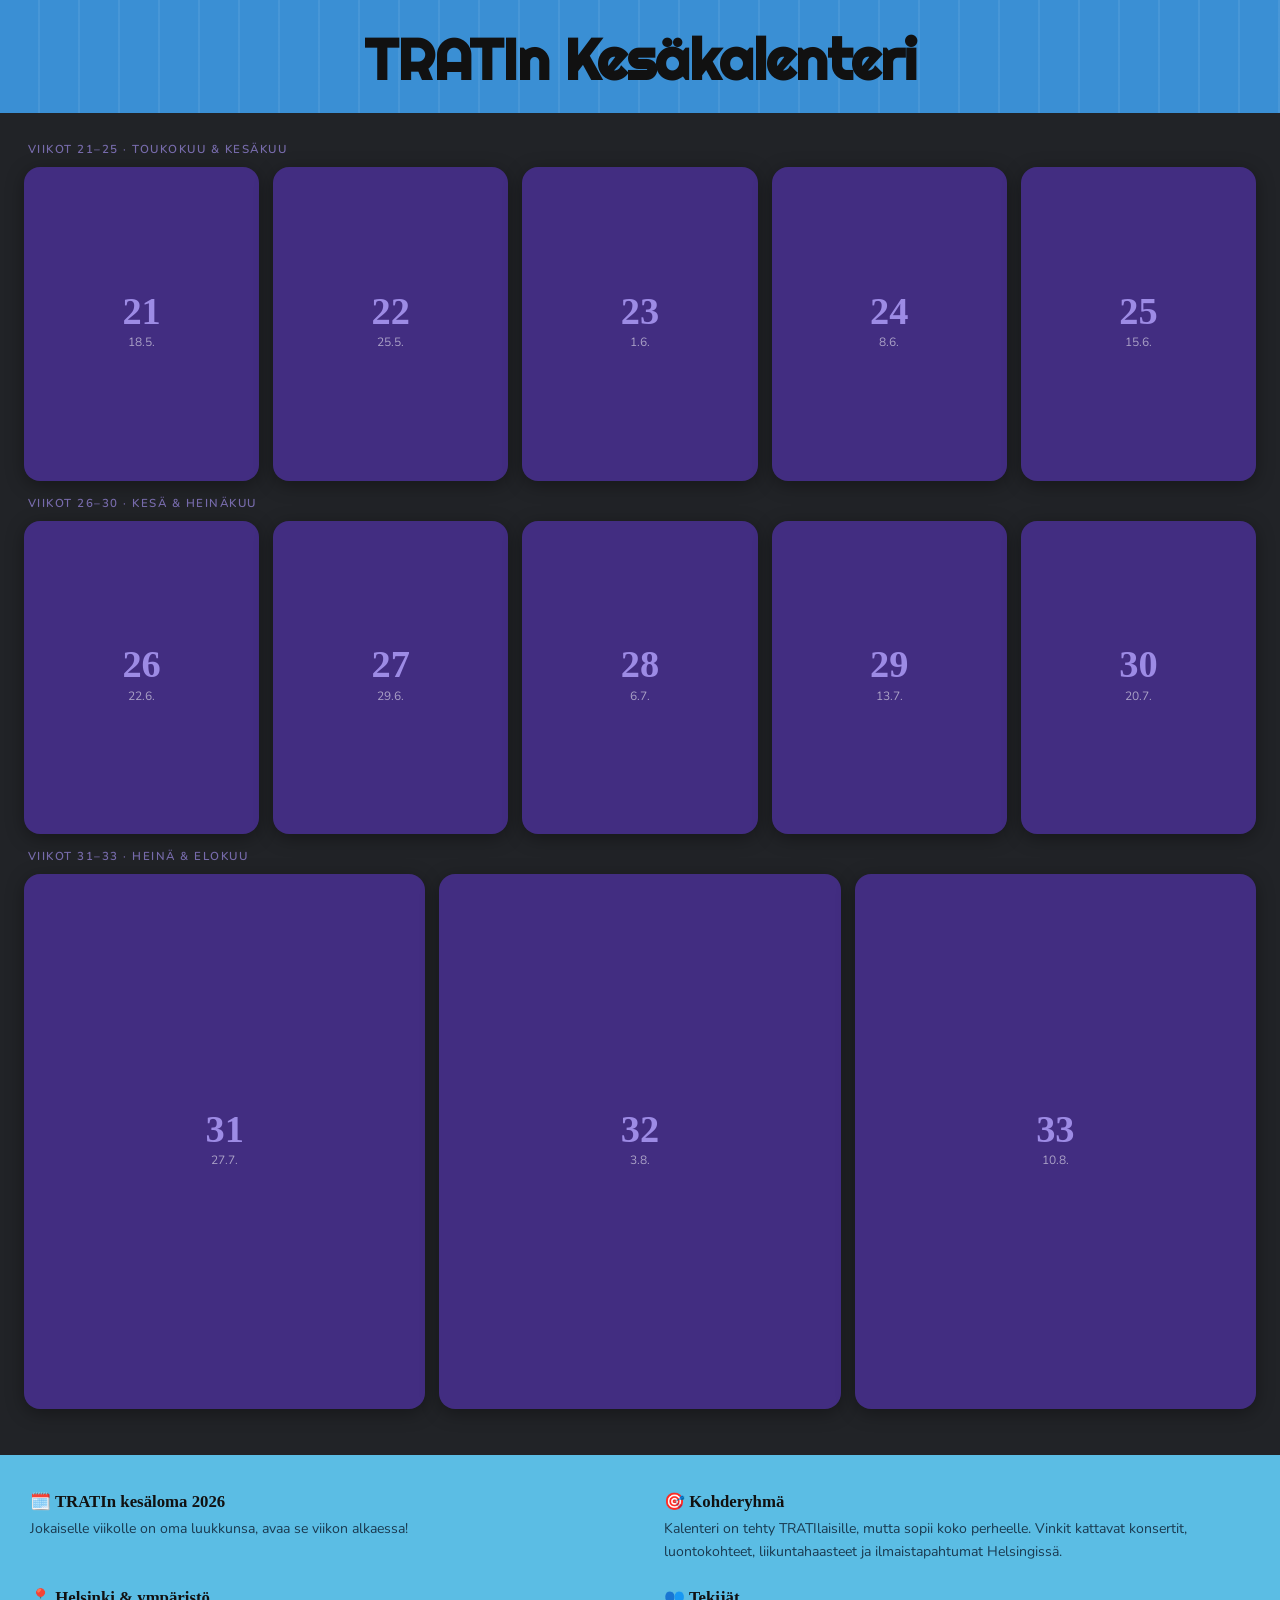
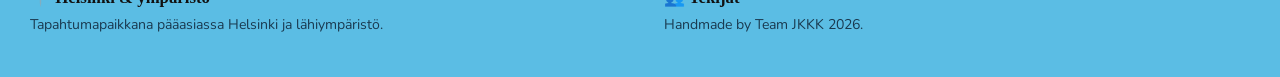
<file: index.html>
<!DOCTYPE html>
<html lang="fi">
<head>
  <meta charset="UTF-8">
  <meta name="viewport" content="width=device-width, initial-scale=1.0">
  <title>TRATIn Kesäkalenteri 2026</title>
  <link href="https://fonts.googleapis.com/css2?family=Righteous&family=Nunito:wght@400;500;600&display=swap" rel="stylesheet">
  <link rel="stylesheet" href="kalenteri.css">
</head>
<body>

  <!-- HEADER -->
  <header>
    <h1>TRATIn Kesäkalenteri</h1>
  </header>

  <!-- CALENDAR -->
  <div class="calendar-wrap">
    <div class="week-label">Viikot 21–25 · Toukokuu &amp; Kesäkuu</div>
    <div class="grid-row five" id="row1"></div>

    <div class="week-label">Viikot 26–30 · Kesä &amp; Heinäkuu</div>
    <div class="grid-row five" id="row2"></div>

    <div class="week-label">Viikot 31–33 · Heinä &amp; Elokuu</div>
    <div class="grid-row three" id="row3"></div>
  </div>

  <!-- INFO STRIP -->
  <div class="info-strip">
    <div class="info-block">
      <h3>🗓️ TRATIn kesäloma 2026</h3>
      <p>Jokaiselle viikolle on oma luukkunsa, avaa se viikon alkaessa!</p>
    </div>
    <div class="info-block">
      <h3>🎯 Kohderyhmä</h3>
      <p>Kalenteri on tehty TRATIlaisille, mutta sopii koko perheelle. Vinkit kattavat konsertit, luontokohteet, liikuntahaasteet ja ilmaistapahtumat Helsingissä.</p>
    </div>
    <div class="info-block">
      <h3>📍 Helsinki &amp; ympäristö</h3>
      <p>Tapahtumapaikkana pääasiassa Helsinki ja lähiympäristö.</p>
    </div>
    <div class="info-block">
      <h3>👥 Tekijät</h3>
      <p>Handmade by Team JKKK 2026.</p>
    </div>
  </div>

  <!-- MODAL -->
  <div class="modal-overlay" id="modalOverlay">
    <div class="modal-box" id="modalBox">
      <button class="modal-close" id="modalClose">✕</button>
      <div id="modalContent"></div>
    </div>
  </div>

  <script src="kalenteri.js"></script>

</body>
</html>
</file>
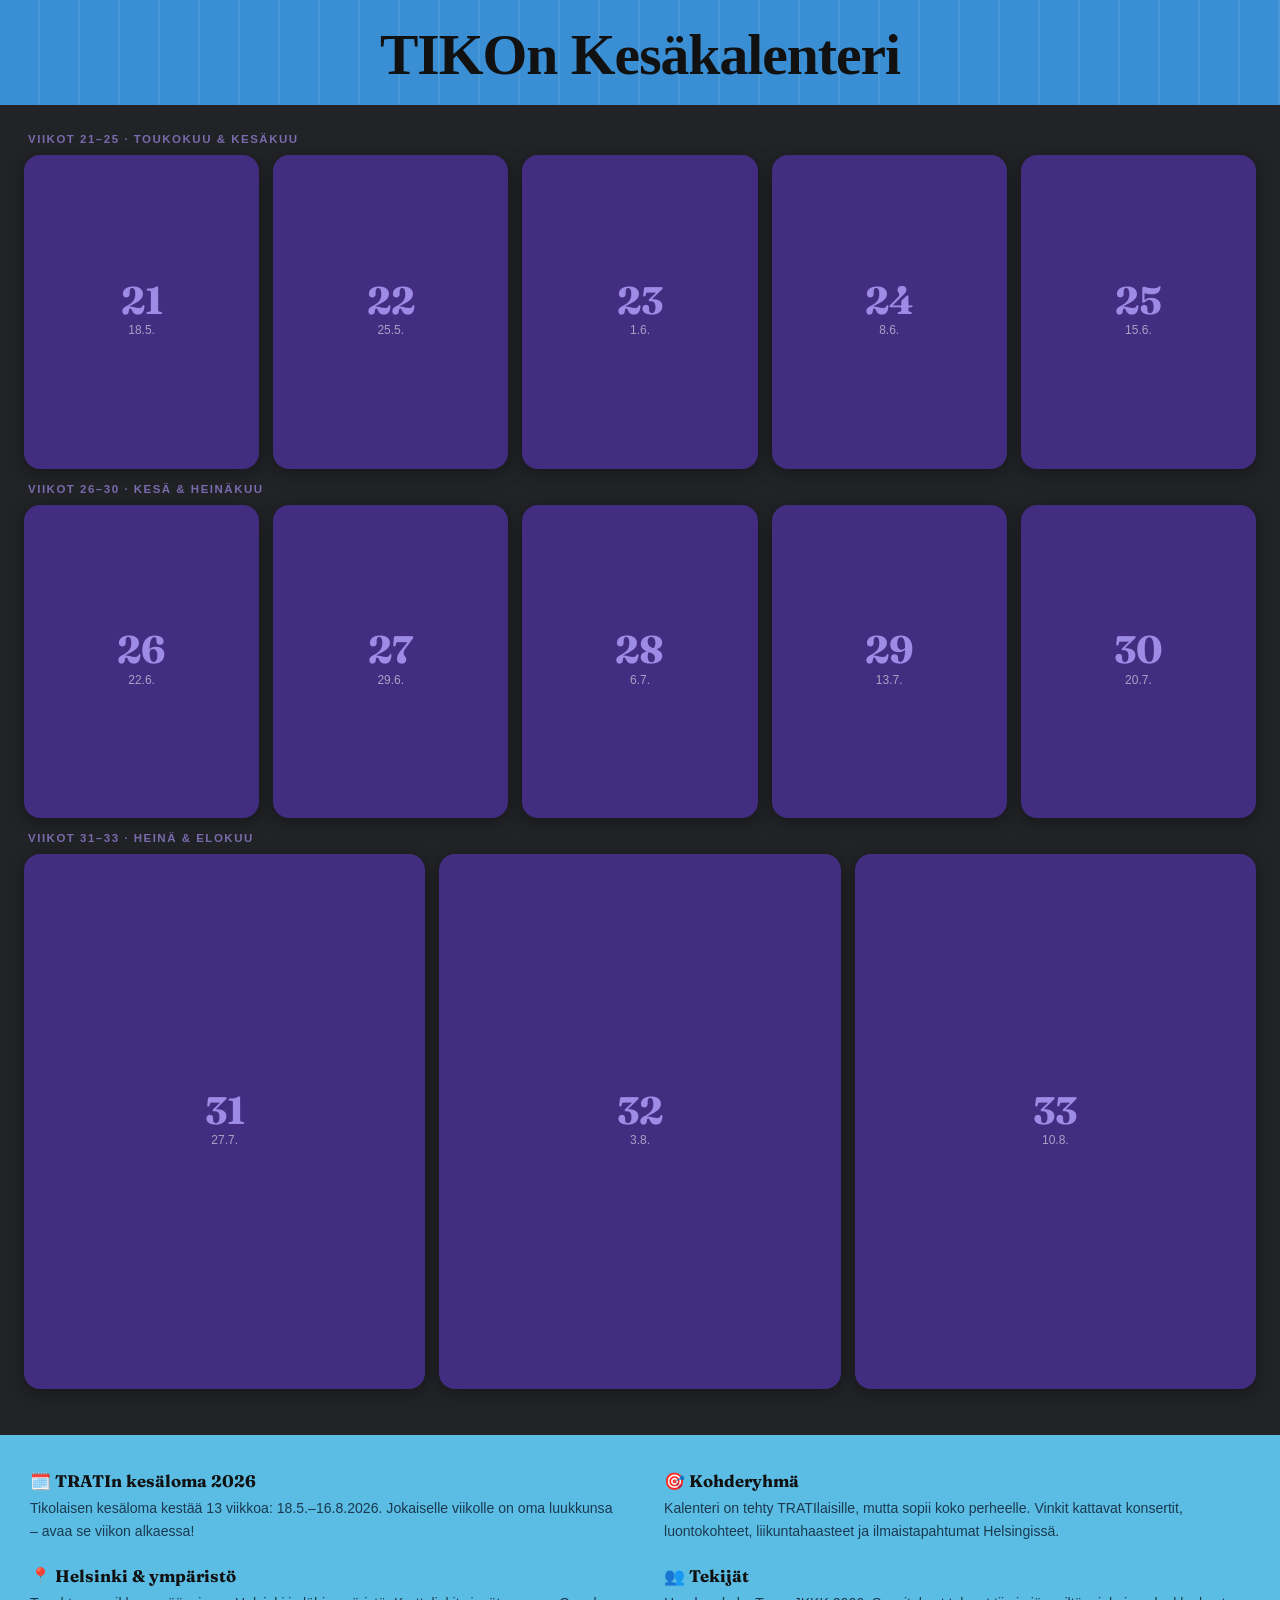
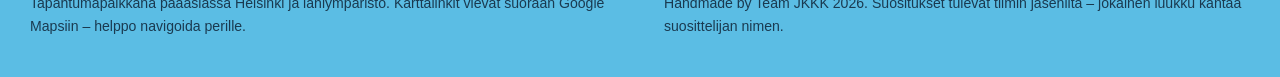
<file: kalenteri.html>
<!DOCTYPE html>
<html lang="fi">
<head>
  <meta charset="UTF-8">
  <meta name="viewport" content="width=device-width, initial-scale=1.0">
  <title>TIKOn Kesäkalenteri 2026</title>
  <link href="https://fonts.googleapis.com/css2?family=Fraunces:wght@700;900&family=DM+Sans:wght@400;500;600&display=swap" rel="stylesheet">
  <link rel="stylesheet" href="kalenteri.css">
</head>
<body>

  <!-- HEADER -->
  <header>
    <h1>TIKOn Kesäkalenteri</h1>
  </header>

  <!-- CALENDAR -->
  <div class="calendar-wrap">
    <div class="week-label">Viikot 21–25 · Toukokuu &amp; Kesäkuu</div>
    <div class="grid-row five" id="row1"></div>

    <div class="week-label">Viikot 26–30 · Kesä &amp; Heinäkuu</div>
    <div class="grid-row five" id="row2"></div>

    <div class="week-label">Viikot 31–33 · Heinä &amp; Elokuu</div>
    <div class="grid-row three" id="row3"></div>
  </div>

  <!-- INFO STRIP -->
  <div class="info-strip">
    <div class="info-block">
      <h3>🗓️ TRATIn kesäloma 2026</h3>
      <p>Tikolaisen kesäloma kestää 13 viikkoa: 18.5.–16.8.2026. Jokaiselle viikolle on oma luukkunsa – avaa se viikon alkaessa!</p>
    </div>
    <div class="info-block">
      <h3>🎯 Kohderyhmä</h3>
      <p>Kalenteri on tehty TRATIlaisille, mutta sopii koko perheelle. Vinkit kattavat konsertit, luontokohteet, liikuntahaasteet ja ilmaistapahtumat Helsingissä.</p>
    </div>
    <div class="info-block">
      <h3>📍 Helsinki &amp; ympäristö</h3>
      <p>Tapahtumapaikkana pääasiassa Helsinki ja lähiympäristö. Karttalinkit vievät suoraan Google Mapsiin – helppo navigoida perille.</p>
    </div>
    <div class="info-block">
      <h3>👥 Tekijät</h3>
      <p>Handmade by Team JKKK 2026. Suositukset tulevat tiimin jäseniltä – jokainen luukku kantaa suosittelijan nimen.</p>
    </div>
  </div>

  <!-- MODAL -->
  <div class="modal-overlay" id="modalOverlay">
    <div class="modal-box" id="modalBox">
      <button class="modal-close" id="modalClose">✕</button>
      <div id="modalContent"></div>
    </div>
  </div>

  <script src="kalenteri.js"></script>

</body>
</html>
</file>
<file: kalenteri.css>
:root {
  --bg:        rgb(33, 35, 39);
  --card:      rgb(66, 45, 129);
  --accent:    rgb(157, 139, 229);
  --header-bg: #3a8fd4;
  --footer-bg: #5bbde4;
  --text-dark: #111;
  --text-light: #fff;

}

*, *::before, *::after { box-sizing: border-box; margin: 0; padding: 0; }

body {
  font-family: 'Nunito', sans-serif;
  background: #e8f4fb;
  min-height: 100vh;
}

/* ── HEADER ── */
header {
  background: var(--header-bg);
  padding: 22px 30px 18px;
  text-align: center;
  position: relative;
  overflow: hidden;
}
header::after {
  content: '';
  position: absolute;
  inset: 0;
  background: repeating-linear-gradient(
    90deg,
    transparent,
    transparent 38px,
    rgba(255,255,255,0.07) 38px,
    rgba(255,255,255,0.07) 40px
  );
  pointer-events: none;
}
header h1 {
  font-family: 'Righteous', cursive; 
  font-size: clamp(2rem, 7vw, 3.6rem);
  font-weight: 900;
  color: var(--text-dark);
  letter-spacing: -1px;
  position: relative;
  z-index: 1;
}
.sun-emoji {
  font-size: 2.2rem;
  vertical-align: middle;
  margin: 0 6px;
}

/* ── CALENDAR GRID ── */
.calendar-wrap {
  background: var(--bg);
  padding: 28px 24px 32px;
}
.week-label {
  color: var(--accent);
  font-size: 0.72rem;
  font-weight: 600;
  letter-spacing: 0.13em;
  text-transform: uppercase;
  margin-bottom: 10px;
  padding-left: 4px;
  opacity: 0.7;
}
.grid-row {
  display: grid;
  gap: 14px;
  margin-bottom: 14px;
}
.grid-row.five  { grid-template-columns: repeat(5, 1fr); }
.grid-row.three { grid-template-columns: repeat(3, 1fr); }

/* ── DOOR ── */
.door {
  aspect-ratio: 3/4;
  background: var(--card);
  border-radius: 16px;
  display: flex;
  flex-direction: column;
  align-items: center;
  justify-content: center;
  cursor: pointer;
  position: relative;
  overflow: hidden;
  transition: transform 0.18s ease, box-shadow 0.18s ease;
  box-shadow: 0 4px 18px rgba(0,0,0,0.35);
  user-select: none;
}
.door:hover:not(.locked) {
  transform: translateY(-4px) scale(1.03);

}
.door.locked {
  cursor: not-allowed;
  opacity: 0.55;
  filter: grayscale(0.3);
}
.door.opened {
  background: linear-gradient(135deg, #2e1f6b 0%, var(--card) 100%);

}
.door .week-num {
  font-family: 'Fraunces', serif;
  font-size: clamp(1.5rem, 3vw, 2.4rem);
  font-weight: 700;
  color: var(--accent);
  line-height: 1;
}
.door .door-label {
  font-size: clamp(0.55rem, 1.1vw, 0.75rem);
  color: rgba(255,255,255,0.55);
  margin-top: 4px;
  text-align: center;
  padding: 0 6px;
}
.door .lock-icon {
  font-size: 1.3rem;
  margin-top: 6px;
  opacity: 0.6;
}
.door.opened .lock-icon { display: none; }
.door.opened .week-num  { color: #fff; }
.door .open-star {
  display: none;
  position: absolute;
  top: 8px; right: 10px;
  font-size: 1rem;
  color: gold;
}
.door.opened .open-star { display: block; }



/* ── INFO STRIP ── */
.info-strip {
  background: var(--footer-bg);
  padding: 36px 30px 40px;
  display: grid;
  grid-template-columns: 1fr 1fr;
  gap: 24px 48px;
}
.info-block h3 {
  font-family: 'Fraunces', serif;
  font-size: 1.05rem;
  font-weight: 700;
  color: var(--text-dark);
  margin-bottom: 6px;
}
.info-block p {
  font-size: 0.88rem;
  line-height: 1.6;
  color: #1a3a50;
}

/* ── MODAL ── */
.modal-overlay {
  display: none;
  position: fixed;
  inset: 0;
  background: rgba(10, 8, 25, 0.75);
  backdrop-filter: blur(4px);
  z-index: 100;
  align-items: center;
  justify-content: center;
}
.modal-overlay.active { display: flex; }

.modal-box {
  background: var(--bg);
  border: 2px solid var(--card);
  border-radius: 20px;
  max-width: 480px;
  width: 92%;
  padding: 36px 32px 32px;
  position: relative;
  box-shadow: 0 24px 80px rgba(0,0,0,0.7), 0 0 40px var(--open-glow);
  animation: popIn 0.25s cubic-bezier(0.34,1.56,0.64,1);
}
@keyframes popIn {
  from { transform: scale(0.8); opacity: 0; }
  to   { transform: scale(1);   opacity: 1; }
}
.modal-close {
  position: absolute;
  top: 14px; right: 18px;
  background: none;
  border: none;
  color: var(--accent);
  font-size: 1.6rem;
  cursor: pointer;
  line-height: 1;
}


.modal-week-badge {
  display: inline-block;
  background: var(--card);
  color: var(--accent);
  font-family: 'Fraunces', serif;
  font-size: 0.8rem;
  font-weight: 700;
  letter-spacing: 0.1em;
  text-transform: uppercase;
  padding: 4px 14px;
  border-radius: 30px;
  margin-bottom: 12px;
}
.modal-title {
  font-family: 'Fraunces', serif;
  font-size: 1.7rem;
  font-weight: 900;
  color: #fff;
  margin-bottom: 8px;
  line-height: 1.2;
}
.modal-emoji {
  font-size: 2.8rem;
  display: block;
  margin-bottom: 10px;
}
.modal-desc {
  font-size: 0.95rem;
  color: rgba(255,255,255,0.82);
  line-height: 1.65;
  margin-bottom: 18px;
}
.modal-map-btn {
  display: inline-flex;
  align-items: center;
  gap: 7px;
  background: var(--card);
  color: var(--accent);
  border: none;
  border-radius: 10px;
  padding: 10px 20px;
  font-family: 'DM Sans', sans-serif;
  font-size: 0.88rem;
  font-weight: 600;
  cursor: pointer;
  text-decoration: none;
  transition: background 0.15s, transform 0.15s;
}
.modal-map-btn:hover {
  background: #4a2fa0;
  transform: translateY(-2px);
}
.modal-recommender {
  margin-top: 16px;
  font-size: 0.78rem;
  color: rgba(255,255,255,0.38);
  font-style: italic;
}
.modal-locked-msg {
  text-align: center;
  padding: 20px 0;
}
.modal-locked-msg .lock-big {
  font-size: 3.5rem;
  display: block;
  margin-bottom: 12px;
}
.modal-locked-msg p {
  color: rgba(255,255,255,0.6);
  font-size: 0.95rem;
  line-height: 1.5;
}

/* ── RESPONSIVE ── */
@media (max-width: 600px) {
  .grid-row.five  { grid-template-columns: repeat(3, 1fr); }
  .grid-row.three { grid-template-columns: repeat(3, 1fr); }
  .info-strip     { grid-template-columns: 1fr; }
  .calendar-wrap  { padding: 18px 12px 24px; }
}
@media (max-width: 380px) {
  .grid-row.five { grid-template-columns: repeat(2, 1fr); }
}
</file>
